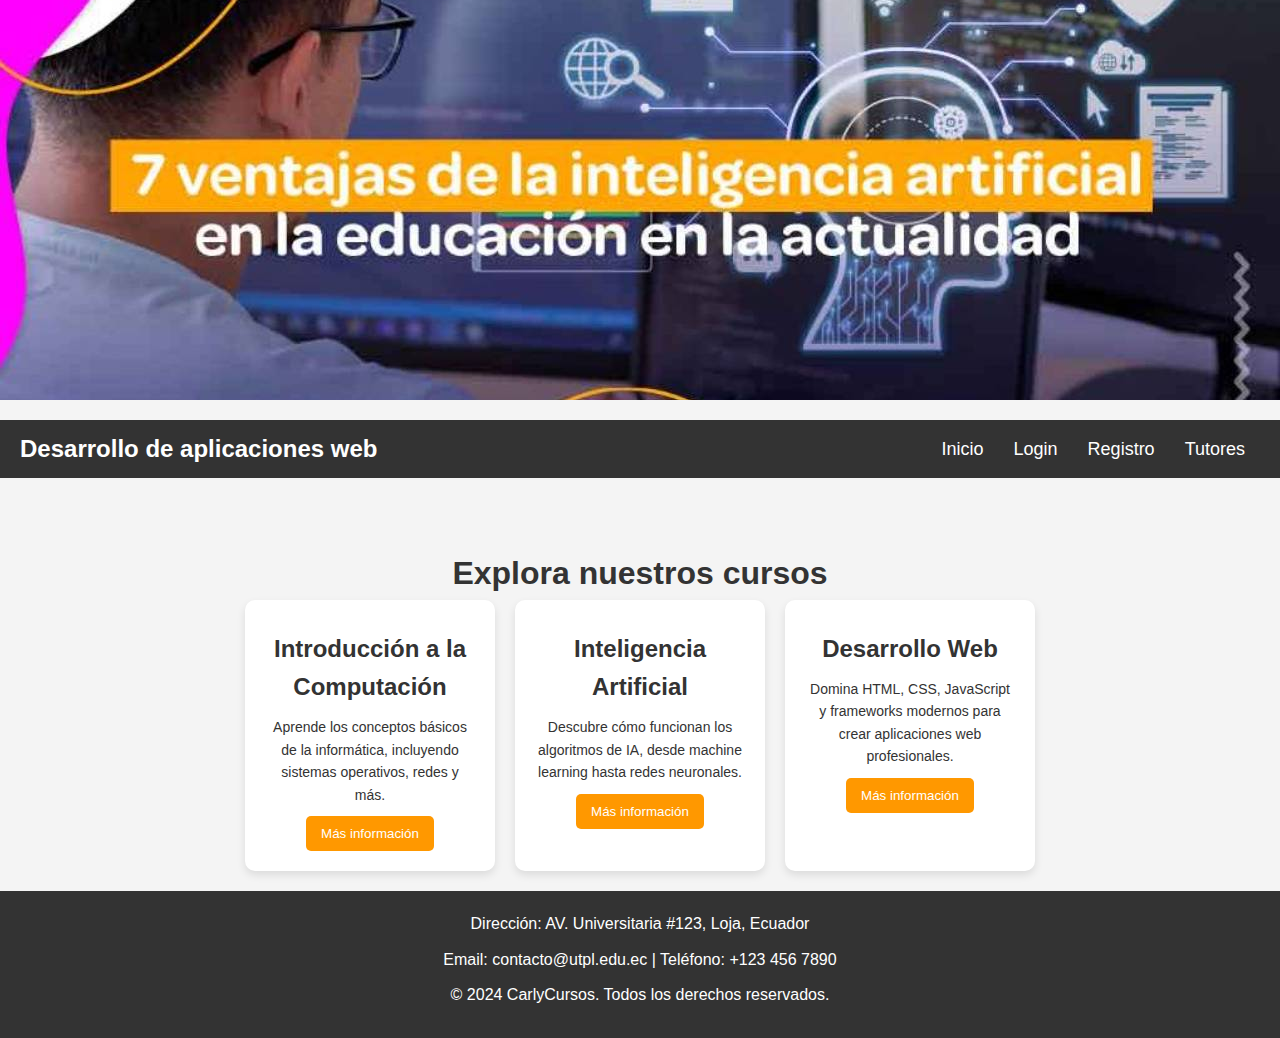
<file: index.html>
<!DOCTYPE html>
<html lang="en">
<head>
  <meta charset="UTF-8">
  <meta name="viewport" content="width=device-width, initial-scale=1.0">
  <title>Inicio</title>
  <link rel="stylesheet" href="css/styles.css">
  <script src="https://cdnjs.cloudflare.com/ajax/libs/jquery/3.6.0/jquery.min.js"></script>
</head>
<body>
  <!-- Carrusel de imágenes -->
  <div class="carousel-container">
    <div class="carousel">
      <img src="img/1.jpg" alt="Imagen 1">
      <img src="img/2.jpg" alt="Imagen 2">
      <img src="img/3.jpg" alt="Imagen 3">
    </div>
  </div>

  <!-- Menú de navegación -->
  <header>
    <nav class="navbar">
      <div class="logo">Desarrollo de aplicaciones web</div>
      <ul class="nav-links">
        <li><a href="index.html">Inicio</a></li>
        <li><a href="login.html">Login</a></li>
        <li><a href="registro.html">Registro</a></li>
        <li><a href="nosotros.php">Tutores</a></li>
      </ul>
    </nav>
  </header>

  <!-- Cuerpo de la página -->
  <main class="content-container">
    <h1>Explora nuestros cursos</h1>
    <div class="courses">
      <div class="course-card">
        <h2>Introducción a la Computación</h2>
        <p>Aprende los conceptos básicos de la informática, incluyendo sistemas operativos, redes y más.</p>
        <button>Más información</button>
      </div>
      <div class="course-card">
        <h2>Inteligencia Artificial</h2>
        <p>Descubre cómo funcionan los algoritmos de IA, desde machine learning hasta redes neuronales.</p>
        <button>Más información</button>
      </div>
      <div class="course-card">
        <h2>Desarrollo Web</h2>
        <p>Domina HTML, CSS, JavaScript y frameworks modernos para crear aplicaciones web profesionales.</p>
        <button>Más información</button>
      </div>
    </div>
  </main>

  <!-- Pie de página -->
  <footer id="contact">
    <div class="footer-container">
      <p>Dirección: AV. Universitaria #123, Loja, Ecuador</p>
      <p>Email: contacto@utpl.edu.ec | Teléfono: +123 456 7890</p>
      <p>&copy; 2024 CarlyCursos. Todos los derechos reservados.</p>
    </div>
  </footer>

  <script>
    // Carrusel automático con transiciones fluidas
    $(document).ready(function () {
  let currentIndex = 0;
  const images = $('.carousel img');
  const imageCount = images.length;

  // Asegurarse de que solo la primera imagen se vea al cargar la página
  images.eq(currentIndex).show();

  function showNextImage() {
    images.eq(currentIndex).fadeOut(500, function () {
      currentIndex = (currentIndex + 1) % imageCount; // Siguiente imagen
      images.eq(currentIndex).fadeIn(500); // Mostrar la siguiente imagen
    });
  }

  // Iniciar el carrusel con un intervalo de 3 segundos
  setInterval(showNextImage, 3000);
});

  </script>
</body>
</html>
</file>
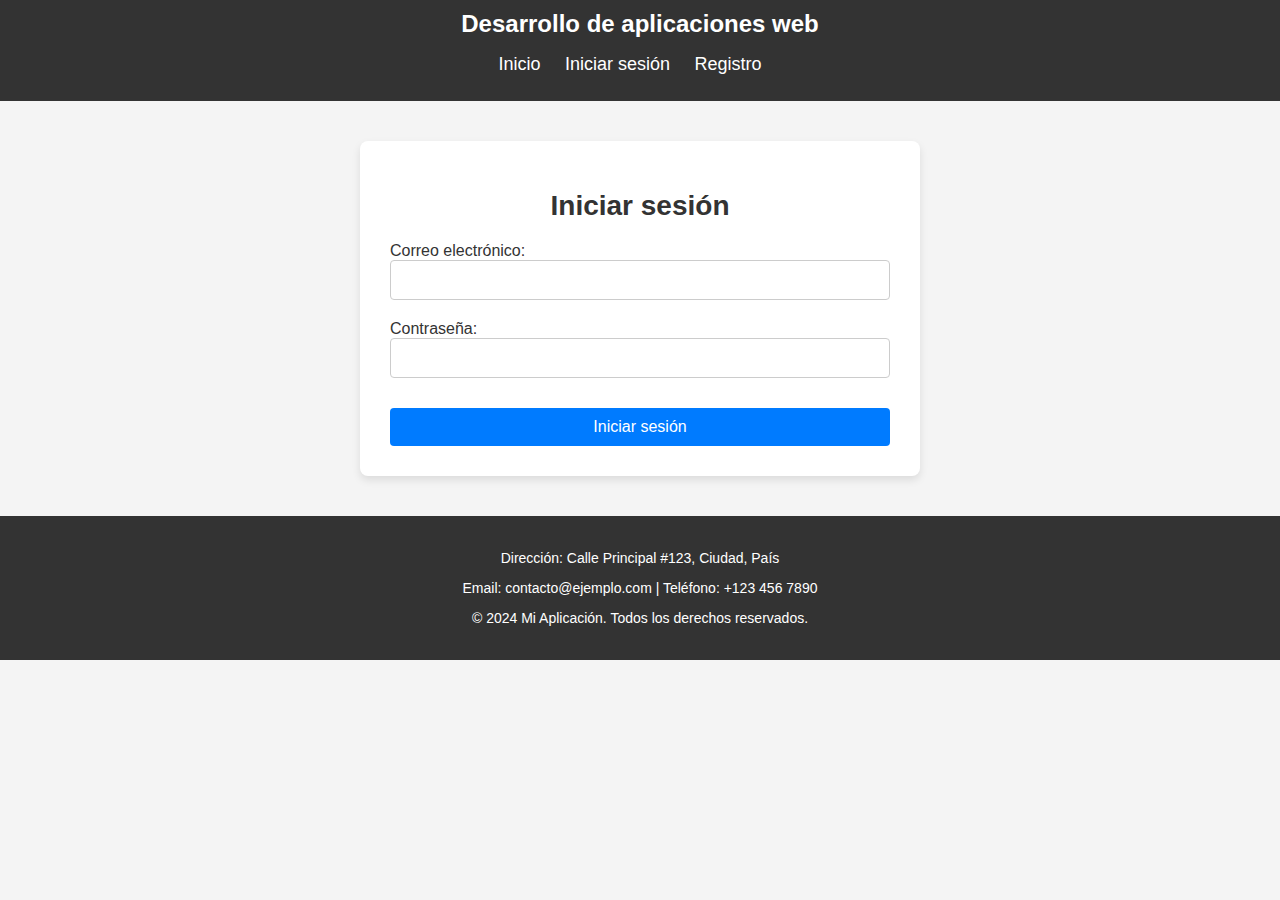
<file: login.html>
<!DOCTYPE html>
<html lang="es">
<head>
    <meta charset="UTF-8">
    <meta name="viewport" content="width=device-width, initial-scale=1.0">
    <title>Iniciar sesión</title>
    <link rel="stylesheet" href="css/body_styles.css">
</head>
<body>
    <header>
        <nav class="navbar">
            <div class="logo">Desarrollo de aplicaciones web</div>
            <ul class="nav-links">
                <li><a href="index.html">Inicio</a></li>
                                    <li><a href="login.html">Iniciar sesión</a></li>
                    <li><a href="registro.html">Registro</a></li>
                            </ul>
        </nav>
    </header>

    <main class="content-container">
        <h1>Iniciar sesión</h1>

        <!-- Mostrar errores si existen -->
        
        <!-- Formulario de inicio de sesión -->
        <form method="POST" action="login.php" class="login-form">
            <div class="form-group">
                <label for="email">Correo electrónico:</label>
                <input type="email" id="email" name="email" required class="form-control">
            </div>

            <div class="form-group">
                <label for="password">Contraseña:</label>
                <input type="password" id="password" name="password" required class="form-control">
            </div>

            <button type="submit" class="btn-submit">Iniciar sesión</button>
        </form>
    </main>

    <footer>
        <div class="footer-container">
            <p>Dirección: Calle Principal #123, Ciudad, País</p>
            <p>Email: contacto@ejemplo.com | Teléfono: +123 456 7890</p>
            <p>&copy; 2024 Mi Aplicación. Todos los derechos reservados.</p>
        </div>
    </footer>
</body>
</html>
</file>
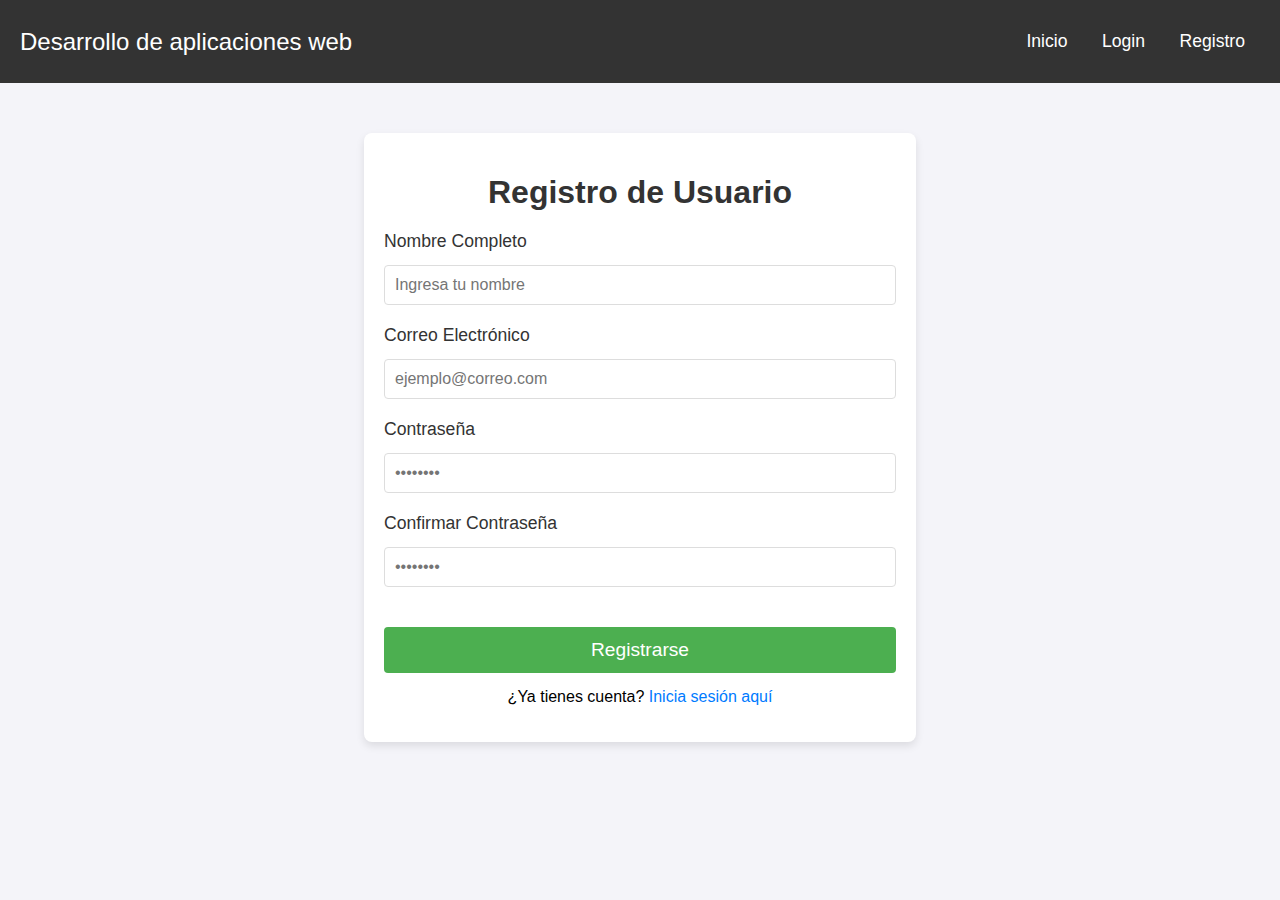
<file: registro.html>
<!DOCTYPE html>
<html lang="es">
<head>
    <meta charset="UTF-8">
    <meta name="viewport" content="width=device-width, initial-scale=1.0">
    <title>Registro de Usuario</title>
    <link rel="stylesheet" href="css/registro.css">
</head>
<header>
    <nav class="navbar">
        <div class="logo">Desarrollo de aplicaciones web</div>
        <ul class="nav-links">
            <li><a href="index.html">Inicio</a></li>
            <li><a href="login.html">Login</a></li>
            <li><a href="registro.html">Registro</a></li>
        </ul>
    </nav>
</header>
<body>
    <!-- Formulario -->
    <div class="register-container">
        <h1>Registro de Usuario</h1>
                        <form action="registro.php" method="POST">
            <div class="form-group">
                <label for="nombre">Nombre Completo</label>
                <input type="text" id="nombre" name="nombre" required placeholder="Ingresa tu nombre">
            </div>
            <div class="form-group">
                <label for="email">Correo Electrónico</label>
                <input type="email" id="email" name="email" required placeholder="ejemplo@correo.com">
            </div>
            <div class="form-group">
                <label for="contrasena">Contraseña</label>
                <input type="password" id="contrasena" name="contrasena" required placeholder="••••••••">
            </div>
            <div class="form-group">
                <label for="confirm_contrasena">Confirmar Contraseña</label>
                <input type="password" id="confirm_contrasena" name="confirm_contrasena" required placeholder="••••••••">
            </div>
            <button type="submit" class="btn">Registrarse</button>
            <p class="login-link">¿Ya tienes cuenta? <a href="login.html">Inicia sesión aquí</a></p>
        </form>
    </div>
</body>
</html>
</file>
<file: css/styles.css>
/* Estilos generales */
* {
    margin: 0;
    padding: 0;
    box-sizing: border-box;
  }
  
  body {
    font-family: Arial, sans-serif;
    background-color: #f4f4f4;
    color: #333;
    line-height: 1.6;
  }
  
  h1, h2, h3 {
    color: #333;
  }
  
  /* Estilos del menÃº de navegaciÃ³n */
  header {
    background-color: #333;
    color: white;
    padding: 10px 0;
    position: sticky;
    top: 0;
    z-index: 1000;
  }
  
  .navbar {
    display: flex;
    justify-content: space-between;
    align-items: center;
    padding: 0 20px;
  }
  
  .navbar .logo {
    font-size: 1.5rem;
    font-weight: bold;
  }
  
  .nav-links {
    list-style: none;
    display: flex;
  }
  
  .nav-links li {
    margin: 0 15px;
  }
  
  .nav-links a {
    color: white;
    text-decoration: none;
    font-size: 18px;
  }
  
  .nav-links a:hover {
    color: #ff9800;
  }
  
  /* Estilos del carrusel */
  .carousel-container {
    position: relative;
    width: 100%;
    height: 400px;
    overflow: hidden;
    margin-bottom: 20px;
  }
  
  .carousel {
    display: flex;
    transition: transform 1s ease-in-out; /* TransiciÃ³n suave para el movimiento */
  }
  
  .carousel img {
    width: 100%;
    height: 400px;
    object-fit: cover;
    display: none; /* Ocultar todas las imÃ¡genes inicialmente */
  }
  
  .carousel img:first-child {
    display: block; /* Asegurarse de que la primera imagen se vea inicialmente */
  }
  
  /* Contenedor de contenido principal */
  .content-container {
    padding: 20px;
    text-align: center;
  }
  
  .courses {
    display: flex;
    justify-content: center;
    gap: 20px;
    flex-wrap: wrap;
  }
  
  .course-card {
    background-color: white;
    padding: 20px;
    border-radius: 10px;
    box-shadow: 0 4px 8px rgba(0, 0, 0, 0.1);
    width: 250px;
    text-align: center;
    transition: transform 0.3s ease;
  }
  
  .course-card:hover {
    transform: translateY(-10px);
  }
  
  .course-card h2 {
    margin: 10px 0;
  }
  
  .course-card p {
    font-size: 14px;
    margin: 10px 0;
  }
  
  .course-card button {
    padding: 10px 15px;
    background-color: #ff9800;
    border: none;
    border-radius: 5px;
    color: white;
    cursor: pointer;
  }
  
  .course-card button:hover {
    background-color: #e68900;
  }
  
  /* Pie de pÃ¡gina */
  footer {
    background-color: #333;
    color: white;
    padding: 20px 0;
    text-align: center;
  }
  
  footer p {
    margin-bottom: 10px;
  }
  
  /* Estilos responsivos */
  @media (max-width: 768px) {
    .navbar {
      flex-direction: column;
      align-items: flex-start;
    }
  
    .nav-links {
      flex-direction: column;
      align-items: flex-start;
    }
  
    .courses {
      flex-direction: column;
    }
  
    .course-card {
      width: 90%;
      margin: 10px 0;
    }
  }
  
  /* Estilos adicionales para la tabla de empleados */
  .empleados-table {
    width: 100%;
    margin: 20px 0;
    border-collapse: collapse;
    text-align: center;
  }
  
  .empleados-table th, .empleados-table td {
    padding: 10px;
    border: 1px solid #ddd;
  }
  
  .empleados-table th {
    background-color: #333;
    color: white;
  }
  
  .empleados-table td img {
    width: 100px;
    height: 100px;
    object-fit: cover;
  }
  
  .no-tutores {
    color: red;
    font-size: 16px;
  }
  
  /* Estilos generales para el login */
  .content-container {
      padding: 20px;
      text-align: center;
      margin-top: 50px; /* AÃ±adido para mayor separaciÃ³n */
  }
  
  .login-form {
      max-width: 400px;
      margin: 0 auto;
      background-color: white;
      padding: 20px;
      border-radius: 10px;
      box-shadow: 0 4px 8px rgba(0, 0, 0, 0.1);
      display: flex;
      flex-direction: column;
      align-items: center;
  }
  
  .form-group {
      width: 100%; /* Asegura que cada grupo de formulario ocupe todo el ancho */
      margin-bottom: 15px;
      text-align: left;
  }
  
  .form-group label {
      display: block;
      font-weight: bold;
  }
  
  .form-control {
      width: 100%;
      padding: 10px;
      margin-top: 5px;
      border: 1px solid #ddd;
      border-radius: 5px;
  }
  
  .btn-submit {
      width: 100%;
      padding: 10px;
      background-color: #ff9800;
      border: none;
      border-radius: 5px;
      color: white;
      cursor: pointer;
      font-weight: bold;
  }
  
  .btn-submit:hover {
      background-color: #e68900;
  }
  
  /* Mensajes de error */
  .error-message {
      color: red;
      margin-top: 10px;
      font-weight: bold;
  }
  
  /* Responsividad para el login */
  @media (max-width: 768px) {
      .login-form {
          width: 90%; /* Asegura que el formulario ocupe mÃ¡s espacio en pantallas pequeÃ±as */
      }
  }
  
  .image-container {
      background-color: #fff;
      border: 1px solid #ddd;
      padding: 20px;
      box-shadow: 0 4px 8px rgba(0, 0, 0, 0.1);
      border-radius: 10px;
      display: inline-block;
      margin-top: 20px;
  }
  
  .image-container img {
      max-width: 100%;
      height: auto;
      border-radius: 10px;
  }
  
  .image-container p {
      margin-top: 10px;
      color: #333;
      font-size: 1.2em;
  }
</file>
<file: css/body_styles.css>
/* Estilos generales */
body {
    font-family: Arial, sans-serif;
    margin: 0;
    padding: 0;
    background-color: #f4f4f4;
}

header {
    background-color: #333;
    color: white;
    padding: 10px 0;
    text-align: center;
}

.navbar .logo {
    font-size: 24px;
    font-weight: bold;
}

.navbar .nav-links {
    list-style: none;
    padding: 0;
}

.navbar .nav-links li {
    display: inline;
    margin-right: 20px;
}

.navbar .nav-links a {
    color: white;
    text-decoration: none;
    font-size: 18px;
}

.navbar .nav-links a:hover {
    text-decoration: underline;
}

/* Estilos para el contenedor principal de la página de login */
.content-container {
    max-width: 500px;
    margin: 40px auto;
    padding: 30px;
    background-color: white;
    border-radius: 8px;
    box-shadow: 0 4px 8px rgba(0, 0, 0, 0.1);
}

/* Título de la página */
h1 {
    font-size: 28px;
    color: #333;
    text-align: center;
    margin-bottom: 20px;
}

/* Estilos para el formulario de login */
.login-form {
    display: flex;
    flex-direction: column;
}

.form-group {
    margin-bottom: 20px;
}

.form-group label {
    font-size: 16px;
    margin-bottom: 8px;
    color: #333;
}

.form-control {
    padding: 10px;
    font-size: 16px;
    border: 1px solid #ccc;
    border-radius: 4px;
    width: 100%;
    box-sizing: border-box;
}

.form-control:focus {
    border-color: #007bff;
    outline: none;
}

.btn-submit {
    padding: 10px;
    background-color: #007bff;
    color: white;
    border: none;
    border-radius: 4px;
    cursor: pointer;
    font-size: 16px;
    margin-top: 10px;
}

.btn-submit:hover {
    background-color: #0056b3;
}

/* Mensaje de error */
.error-message {
    color: red;
    font-size: 16px;
    text-align: center;
    margin-bottom: 20px;
}

/* Estilos del pie de página */
footer {
    background-color: #333;
    color: white;
    padding: 20px 0;
    text-align: center;
}

.footer-container {
    max-width: 800px;
    margin: 0 auto;
    font-size: 14px;
}
</file>
<file: css/registro.css>
/* General Body Styling */
body {
    font-family: Arial, sans-serif;
    background-color: #f4f4f9;
    margin: 0;
    padding: 0;
}

/* Navbar Styling */
.navbar {
    display: flex;
    justify-content: space-between;
    align-items: center;
    background-color: #333;
    padding: 15px 20px;
}

.navbar .logo {
    font-size: 1.5em;
    color: white;
}

.nav-links {
    list-style: none;
    padding: 0;
}

.nav-links li {
    display: inline;
    margin: 0 15px;
}

.nav-links a {
    text-decoration: none;
    color: white;
    font-size: 1.1em;
}

.nav-links a:hover {
    color: #f4f4f9;
}

/* Register Form Container */
.register-container {
    width: 40%;
    margin: 50px auto;
    padding: 20px;
    background-color: white;
    box-shadow: 0 4px 8px rgba(0, 0, 0, 0.1);
    border-radius: 8px;
    text-align: center;
}

.register-container h1 {
    margin-bottom: 20px;
    font-size: 2em;
    color: #333;
}

/* Input Fields Styling */
.form-group {
    margin-bottom: 20px;
    text-align: left;
}

.form-group label {
    display: block;
    font-size: 1.1em;
    margin-bottom: 8px;
    color: #333;
}

.form-group input {
    width: 100%;
    padding: 10px;
    font-size: 1em;
    border: 1px solid #ddd;
    border-radius: 4px;
    margin-top: 5px;
    box-sizing: border-box;
}

.form-group input:focus {
    border-color: #5b9bd5;
    outline: none;
}

/* Error and Success Messages */
.error-message, .success-message {
    padding: 10px;
    margin: 15px 0;
    border-radius: 5px;
    text-align: center;
    font-size: 1.1em;
}

.error-message {
    background-color: #f8d7da;
    color: #721c24;
    border: 1px solid #f5c6cb;
}

.success-message {
    background-color: #d4edda;
    color: #155724;
    border: 1px solid #c3e6cb;
}

/* Button Styling */
.btn {
    width: 100%;
    padding: 12px;
    font-size: 1.2em;
    color: white;
    background-color: #4CAF50;
    border: none;
    border-radius: 4px;
    cursor: pointer;
    margin-top: 20px;
}

.btn:hover {
    background-color: #45a049;
}

/* Login Link */
.login-link {
    margin-top: 15px;
    font-size: 1em;
}

.login-link a {
    text-decoration: none;
    color: #007bff;
}

.login-link a:hover {
    text-decoration: underline;
}

/* Responsive Design */
@media screen and (max-width: 768px) {
    .register-container {
        width: 80%;
    }

    .nav-links li {
        display: block;
        text-align: center;
    }
}
</file>
